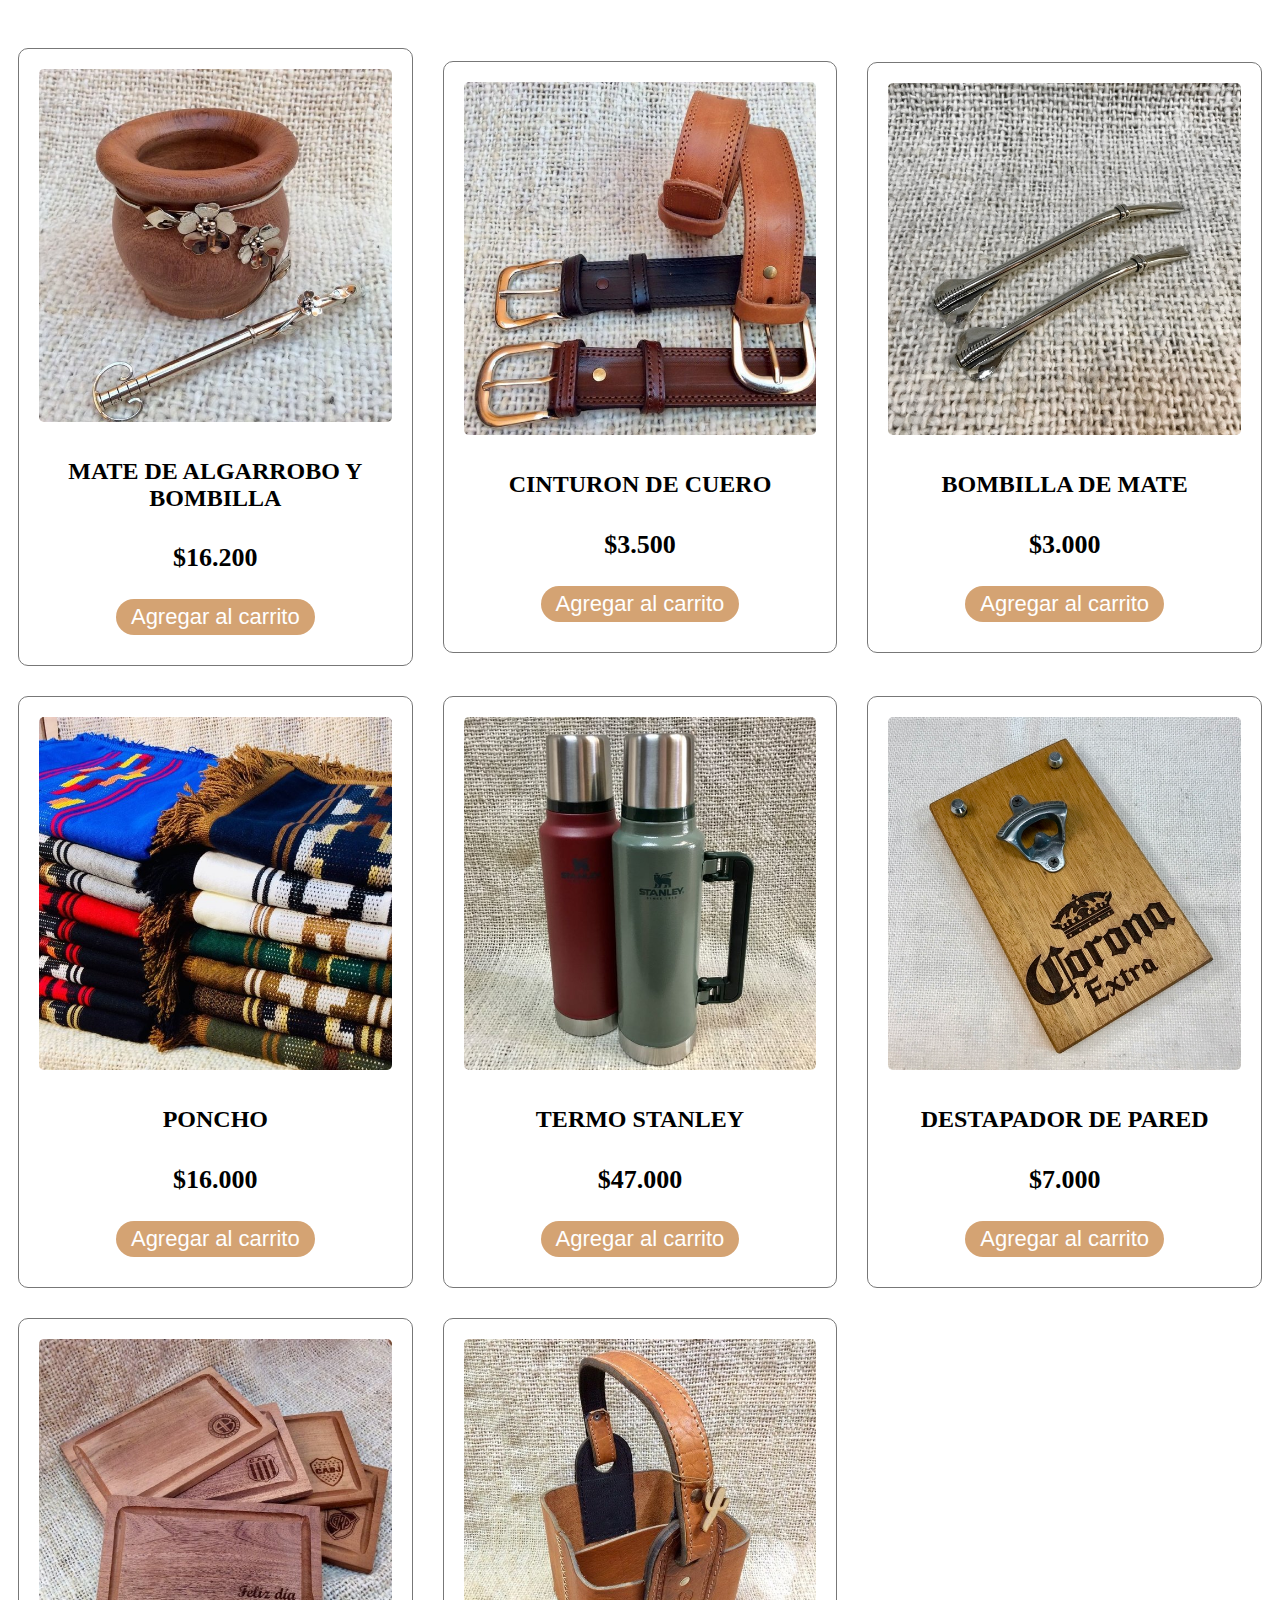
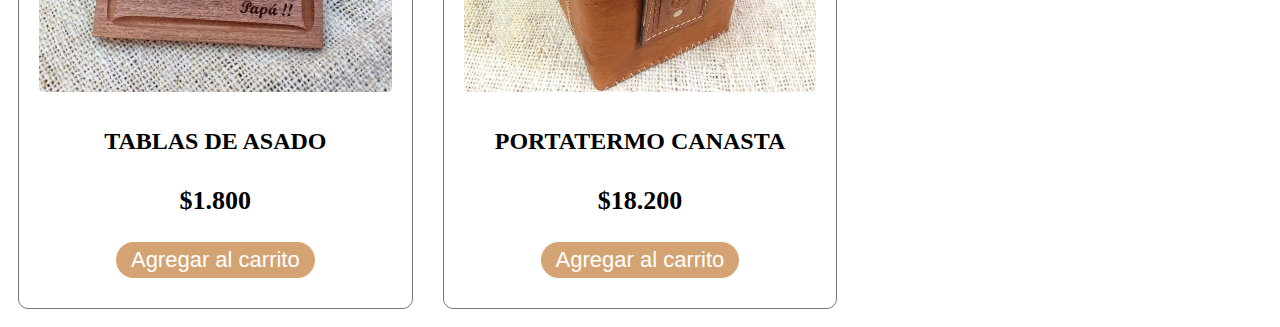
<file: index.html>
<!DOCTYPE html>
<html lang="es">
<head>
    <meta charset="UTF-8">
    <meta name="viewport" content="width=device-width, initial-scale=1.0">
    <link rel="stylesheet" href="./index.css">
    <title>Document</title>
</head>
<body>
    <main class="main--index">
        <section class="contenedor--tarjetas-index">
            <article class="tarjeta--individual-index">
                <img class="img--trajeta" src="./public/img/mate-algarrobo-y-bombilla.jpg" alt="">
                <h4 class="titulo--tarjeta">Mate de algarrobo y Bombilla</h4>
                <p class="precio--tarjeta">$16.200</p>
                <button class="boton--tarjeta"><a href="./productCart.html">Agregar al carrito</a></button>
            </article>
            <article class="tarjeta--individual-index">
                <img class="img--trajeta" src="./public/img/cinturon-de-cuero.jpg" alt="">
                <h4 class="titulo--tarjeta">Cinturon de cuero</h4>
                <p class="precio--tarjeta">$3.500</p>
                <button class="boton--tarjeta"><a href="./productCart.html">Agregar al carrito</a></button>
            </article>
            <article class="tarjeta--individual-index">
                <img class="img--trajeta" src="./public/img/bombilla-de-mate.jpg" alt="">
                <h4 class="titulo--tarjeta">Bombilla de mate</h4>
                <p class="precio--tarjeta">$3.000</p>
                <button class="boton--tarjeta"><a href="./productCart.html">Agregar al carrito</a></button>
            </article>
            <article class="tarjeta--individual-index">
                <img class="img--trajeta" src="./public/img/poncho.jpg" alt="">
                <h4 class="titulo--tarjeta">Poncho</h4>
                <p class="precio--tarjeta">$16.000</p>
                <button class="boton--tarjeta"><a href="./productCart.html">Agregar al carrito</a></button>
            </article>
            <article class="tarjeta--individual-index">
                <img class="img--trajeta" src="./public/img/termo-stanley.jpg" alt="">
                <h4 class="titulo--tarjeta">Termo Stanley</h4>
                <p class="precio--tarjeta">$47.000</p>
                <button class="boton--tarjeta"><a href="./productCart.html">Agregar al carrito</a></button>
            </article>
            <article class="tarjeta--individual-index">
                <img class="img--trajeta" src="./public/img/destapador-de-pared.jpg" alt="">
                <h4 class="titulo--tarjeta">Destapador de pared</h4>
                <p class="precio--tarjeta">$7.000</p>
                <button class="boton--tarjeta"><a href="./productCart.html">Agregar al carrito</a></button>
            </article>
            <article class="tarjeta--individual-index">
                <img class="img--trajeta" src="./public/img/tabla-de-asado.jpg" alt="">
                <h4 class="titulo--tarjeta">Tablas de asado</h4>
                <p class="precio--tarjeta">$1.800</p>
                <button class="boton--tarjeta"><a href="./productCart.html">Agregar al carrito</a></button>
            </article>
            <article class="tarjeta--individual-index">
                <img class="img--trajeta" src="./public/img/portatermo.jpg" alt="">
                <h4 class="titulo--tarjeta">Portatermo canasta</h4>
                <p class="precio--tarjeta">$18.200</p>
                <button class="boton--tarjeta"><a href="./productCart.html">Agregar al carrito</a></button>
            </article>
        </section>
    </main>
</body>
</html>
</file>
<file: index.css>
/* *{
    padding: 0;
    margin: 0;
} */
.main--index{
    max-width: 1600px;
    padding: 10px;
    margin: auto;
    display: flex;
    justify-content: space-between;

 /*    contain: paint; */ 
}
.contenedor--tarjetas-index{
    margin-top: 30px;
    display: grid;
    grid-template-columns: repeat(auto-fit, minmax(300px, 1fr));
    grid-gap: 30px;
    grid-row-gap:30px;
    width: 100%;
    transition: .3s;
}
.tarjeta--individual-index{
    max-width: 400px;
    padding: 10px;
    margin: auto;
    border: 1px solid #777;
    border-radius: 10px;
    padding: 20px;
    transition: .3s;
}
.tarjeta--individual-index:hover{
    box-shadow: 0 0 10px #777;
    scale: 1.05 ;
}
.img--trajeta{
    width: 100%;
    border-radius: 5px;
}
.titulo--tarjeta{
    display: block;
    font-weight: bold;
    text-align: center;
    text-transform: uppercase;
    font-size: 24px;
}
.precio--tarjeta{
    display: block;
    text-align: center;
    font-weight: bold;
    font-size: 26px;

}
.boton--tarjeta{
    display: block;
    margin: 10px auto;
    border: none;
    background: #D4A373;
    padding: 5px 15px;
    border-radius: 40px;
    cursor: pointer;
    font-size: 22px;
}
.boton--tarjeta a{
    text-decoration: none;
    color: #fff;
}
</file>
